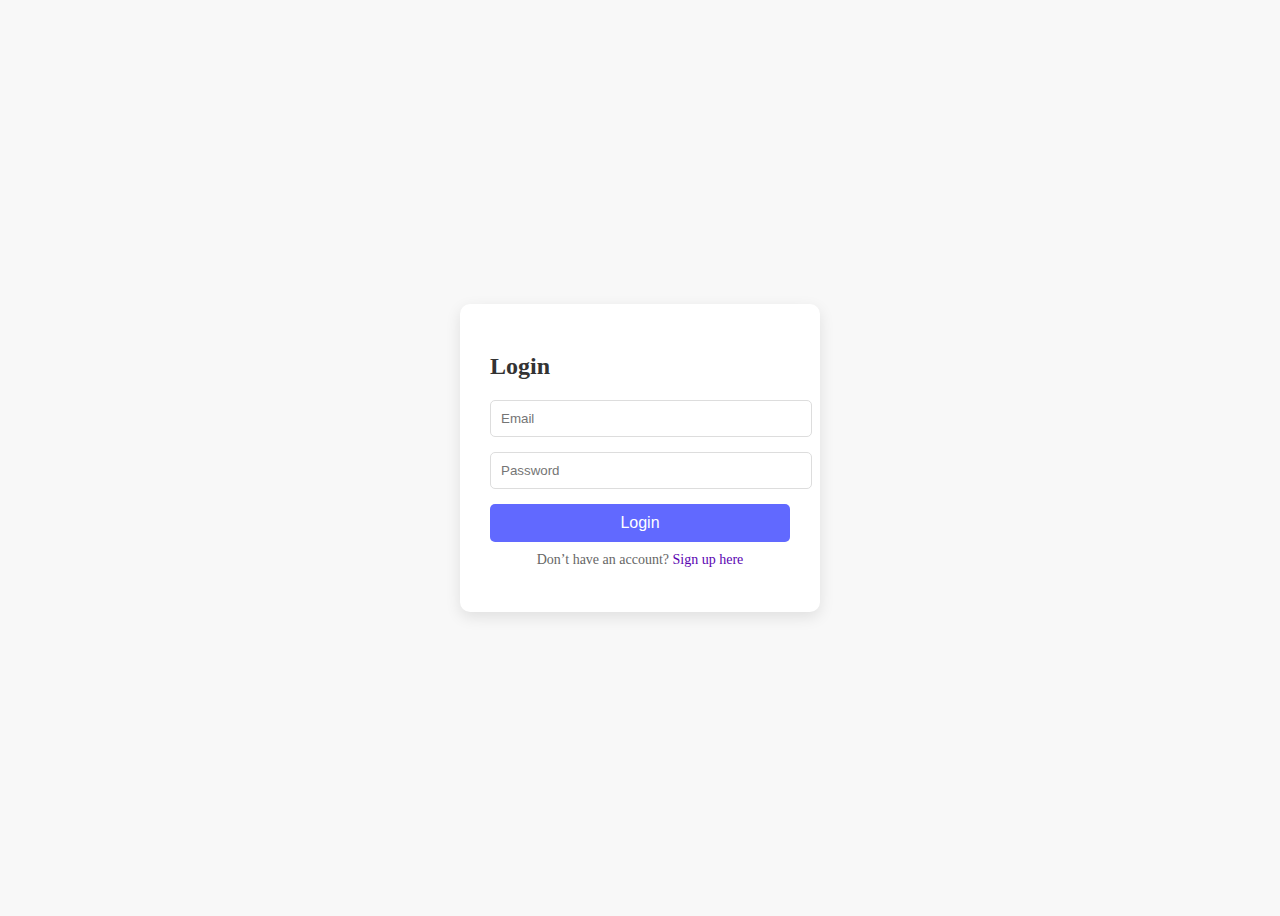
<file: login.html>
<!DOCTYPE html>
<html lang="en">
<head>
    <meta charset="UTF-8">
    <meta name="viewport" content="width=device-width, initial-scale=1.0">
    <link rel="stylesheet" href="loginStyle.css">

    <title>Log In</title>
</head>
<body>
    <div class="form-box" id="login-form">
        <h2>Login</h2>
        <form>
            <div class="input-box">
                <input type="email" placeholder="Email" required>
            </div>
            <div class="input-box">
                <input type="password" placeholder="Password" required>
            </div>
            <button type="submit" class="btn">Login</button>
            <p>Don’t have an account? <a href="signup.html">Sign up here</a></p>
        </form>
    </div>
</body>
</html>
</file>
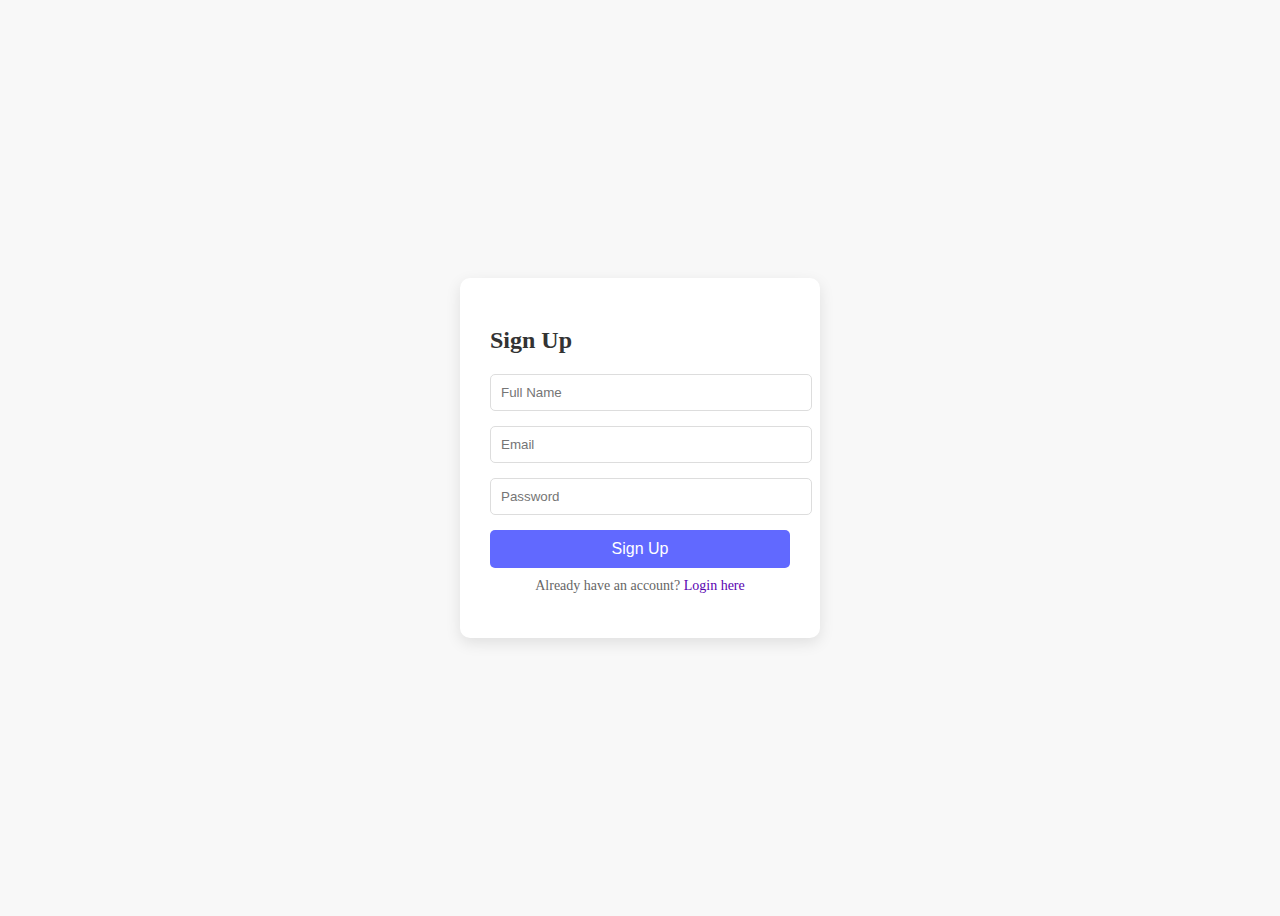
<file: signup.html>
<!DOCTYPE html>
<html lang="en">
<head>
    <meta charset="UTF-8">
    <meta name="viewport" content="width=device-width, initial-scale=1.0">
    <title>Food Website - Sign Up & Login</title>
    <link rel="stylesheet" href="loginStyle.css">
    <link rel="stylesheet" href="signup.html">
</head>
<body>
    <div class="form-container">
        <div class="form-box" id="signup-form">
            <h2 class="Heading">Sign Up</h2>
            <form>
                <div class="input-box">
                    <input type="text" placeholder="Full Name" required>
                </div>
                <div class="input-box">
                    <input type="email" placeholder="Email" required>
                </div>
                <div class="input-box">
                    <input type="password" placeholder="Password" required>
                </div>
                <button type="submit" class="btn">Sign Up</button>
                <p>Already have an account? <a href="login.html">Login here</a></p>
            </form>
        </div>        
    </div>
</body>
</html>
</file>
<file: loginStyle.css>
body {
    display: flex;
    justify-content: center;
    align-items: center;
    height: 100vh;
    background-color: #f8f8f8;
}

.form-container {
    display: flex;
    gap: 30px;
    padding: 20px;
}

.form-box {
    background: #fff;
    padding: 30px;
    border-radius: 10px;
    box-shadow: 0 5px 15px rgba(0, 0, 0, 0.1);
    width: 300px;
}

h2 {
    margin-bottom: 20px;
    color: #333;
}

.input-box {
    margin-bottom: 15px;
}

.input-box input {
    width: 100%;
    padding: 10px;
    border: 1px solid #ddd;
    border-radius: 5px;
}

.btn {
    width: 100%;
    padding: 10px;
    border: none;
    background-color: #6169ff;
    color: white;
    font-size: 16px;
    border-radius: 5px;
    cursor: pointer;
    transition: background-color 0.3s;
}

.btn:hover {
    background-color: #2eceff;
}

p {
    text-align: center;
    margin-top: 10px;
    font-size: 14px;
    color: #666;
}

p a {
    color: #5a03b1;
    text-decoration: none;
}

p a:hover {
    text-decoration: underline;
}
</file>
